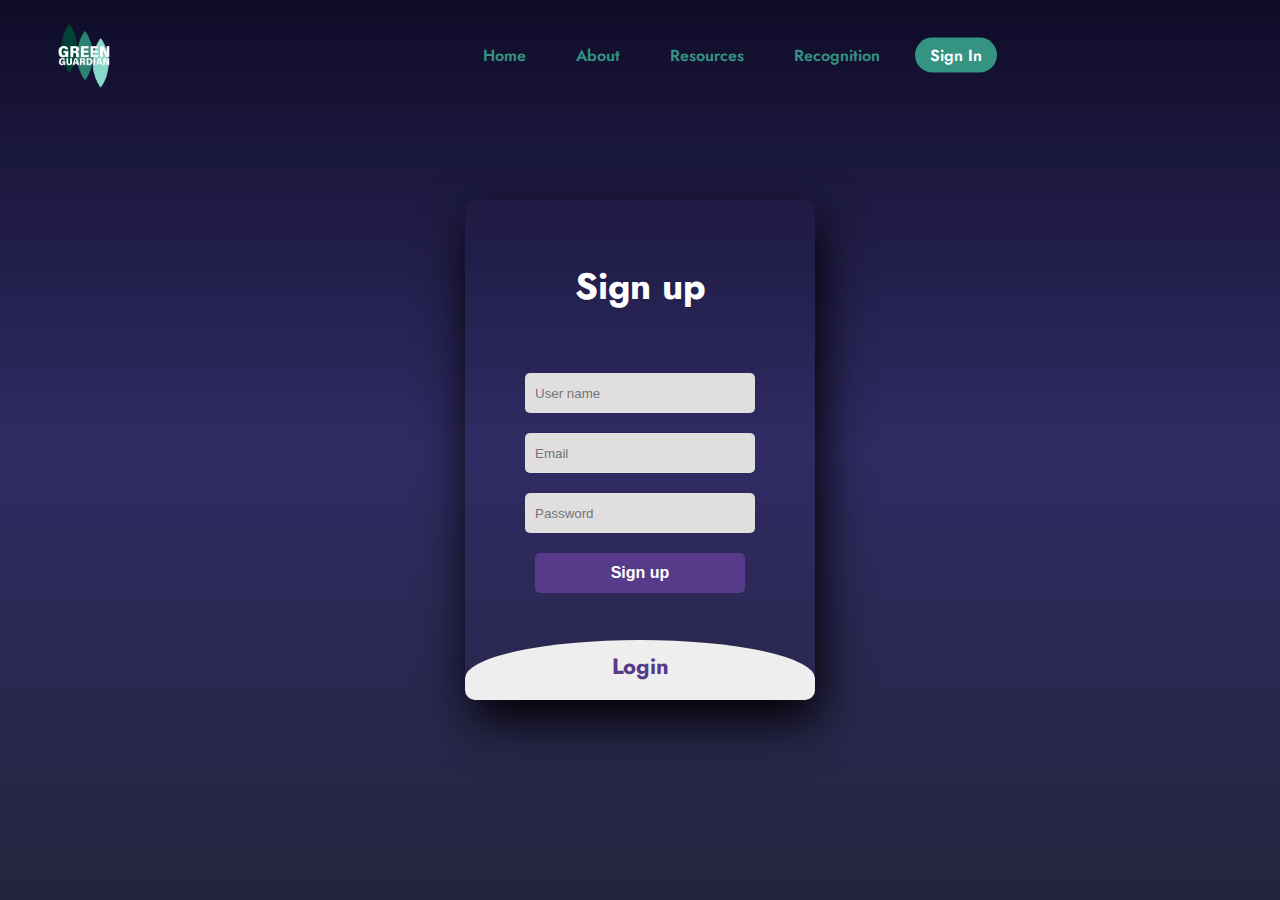
<file: login.html>
<!DOCTYPE html>
<html lang="en">
<head>
  <meta charset="UTF-8">
  <meta name="viewport" content="width=device-width, initial-scale=1.0">
  <meta http-equiv="X-UA-Compatible" content="ie=edge">
  <title>Login & Registration Form</title>

<link href="https://fonts.googleapis.com/css2?family=Jost:wght@500&display=swap" rel="stylesheet">
  <style>
    body{
	margin: 0;
	padding: 0;
	display: flex;
	justify-content: center;
	align-items: center;
	min-height: 100vh;
	font-family: 'Jost', sans-serif;
	background: linear-gradient(to bottom, #0f0c29, #302b63, #24243e);
}
.main{
	width: 350px;
	height: 500px;
	background: red;
	overflow: hidden; 
  /* background: radial-gradient(#2e2960, #1f1b45); */

	background: url("https://doc-08-2c-docs.googleusercontent.com/docs/securesc/68c90smiglihng9534mvqmq1946dmis5/fo0picsp1nhiucmc0l25s29respgpr4j/1631524275000/03522360960922298374/03522360960922298374/1Sx0jhdpEpnNIydS4rnN4kHSJtU1EyWka?e=view&authuser=0&nonce=gcrocepgbb17m&user=03522360960922298374&hash=tfhgbs86ka6divo3llbvp93mg4csvb38") no-repeat center/ cover;
	border-radius: 10px;
	box-shadow: 5px 20px 50px #000;
}

/* 
body{
	margin: 0;
	padding: 0;
	display: flex;
	justify-content: center;
	align-items: center;
	min-height: 100vh;
	font-family: 'Jost', sans-serif;
	background: linear-gradient(to bottom, #1a564b, #237061, #2a8271);
}


.main{
	width: 350px;
	height: 500px;
	background: red;
	overflow: hidden; 
  background: radial-gradient(#58b4a7, #237061);

 background: url("https://doc-08-2c-docs.googleusercontent.com/docs/securesc/68c90smiglihng9534mvqmq1946dmis5/fo0picsp1nhiucmc0l25s29respgpr4j/1631524275000/03522360960922298374/03522360960922298374/1Sx0jhdpEpnNIydS4rnN4kHSJtU1EyWka?e=view&authuser=0&nonce=gcrocepgbb17m&user=03522360960922298374&hash=tfhgbs86ka6divo3llbvp93mg4csvb38") no-repeat center/ cover; 
	border-radius: 10px;
	box-shadow: 5px 20px 50px #000;
}


*/











#chk{
	display: none;
}
.signup{
	position: relative;
	width:100%;
	height: 100%;
}
label{
	color: #fff;
	font-size: 2.3em;
	justify-content: center;
	display: flex;
	margin: 60px;
	font-weight: bold;
	cursor: pointer;
	transition: .5s ease-in-out;
}
input{
	width: 60%;
	height: 20px;
	background: #e0dede;
	justify-content: center;
	display: flex;
	margin: 20px auto;
	padding: 10px;
	border: none;
	outline: none;
	border-radius: 5px;
}
button{
	width: 60%;
	height: 40px;
	margin: 10px auto;
	justify-content: center;
	display: block;
	color: #fff;
	background: #573b8a;
	font-size: 1em;
	font-weight: bold;
	margin-top: 20px;
	outline: none;
	border: none;
	border-radius: 5px;
	transition: .2s ease-in;
	cursor: pointer;
}
button:hover{
	background: #6d44b8;
}
.login{
	height: 460px;
	background: #eee;
	border-radius: 60% / 10%;
	transform: translateY(-180px);
	transition: .8s ease-in-out;
}
.login label{
	color: #573b8a;
	transform: scale(.6);
}

#chk:checked ~ .login{
	transform: translateY(-500px);
}
#chk:checked ~ .login label{
	transform: scale(1);	
}
#chk:checked ~ .signup label{
	transform: scale(.6);
}

   </style>
  <!---Custom CSS File--->

  <style>
header{
    position: absolute;
    top: 0;
    left: 0;
    /* width: 100%; */
    padding: 20px 50px;
    z-index: 5;
    display: flex;
    justify-content: flex-start;
}


header a img{
width: auto;
}

.logo{
    height: 70px;
    margin-right: 338px;
}

.navigation{
    position: relative;
    display: flex;
    justify-content: center;
    align-items: center;

}


.navigation a{
    text-decoration: none;
    color: #359381;
    padding: 6px 15px;
    border-radius: 20px;
    margin-left:10px;
    margin-right:10px;

    font-weight: 600 ;
    top: 50%;
    -ms-transform: translateY(-10%);
    transform: translateY(-10%);

}


.navigation a:hover,
.navigation a.active{
    background-color: #359381;
    color: #fff;
}



  </style>
</head>



<body>
  <header>
    <a href="#"><img src="assests/index/logo.png" alt="Green Guardian Logo" class="logo"></a>

    <nav class="navigation">
        <a href="index.html" >Home</a>
        <a href="about.html">About</a>
        <a href="resource_page.html">Resources</a>
        <a href="resource_page.html">Recognition</a>
        <a href="" class="active">Sign In</a>

    </nav>

</header>
	<div class="main">  	
		<input type="checkbox" id="chk" aria-hidden="true">

			<div class="signup">
				<form>
					<label for="chk" aria-hidden="true">Sign up</label>
					<input type="text" name="txt" placeholder="User name" required="">
					<input type="email" name="email" placeholder="Email" required="">
					<input type="password" name="pswd" placeholder="Password" required="">
					<button>Sign up</button>
				</form>
			</div>

			<div class="login">
				<form>
					<label for="chk" aria-hidden="true">Login</label>
					<input type="email" name="email" placeholder="Email" required="">
					<input type="password" name="pswd" placeholder="Password" required="">
					<button>Login</button>
				</form>
			</div>
	</div>
</body>

</html>
</file>
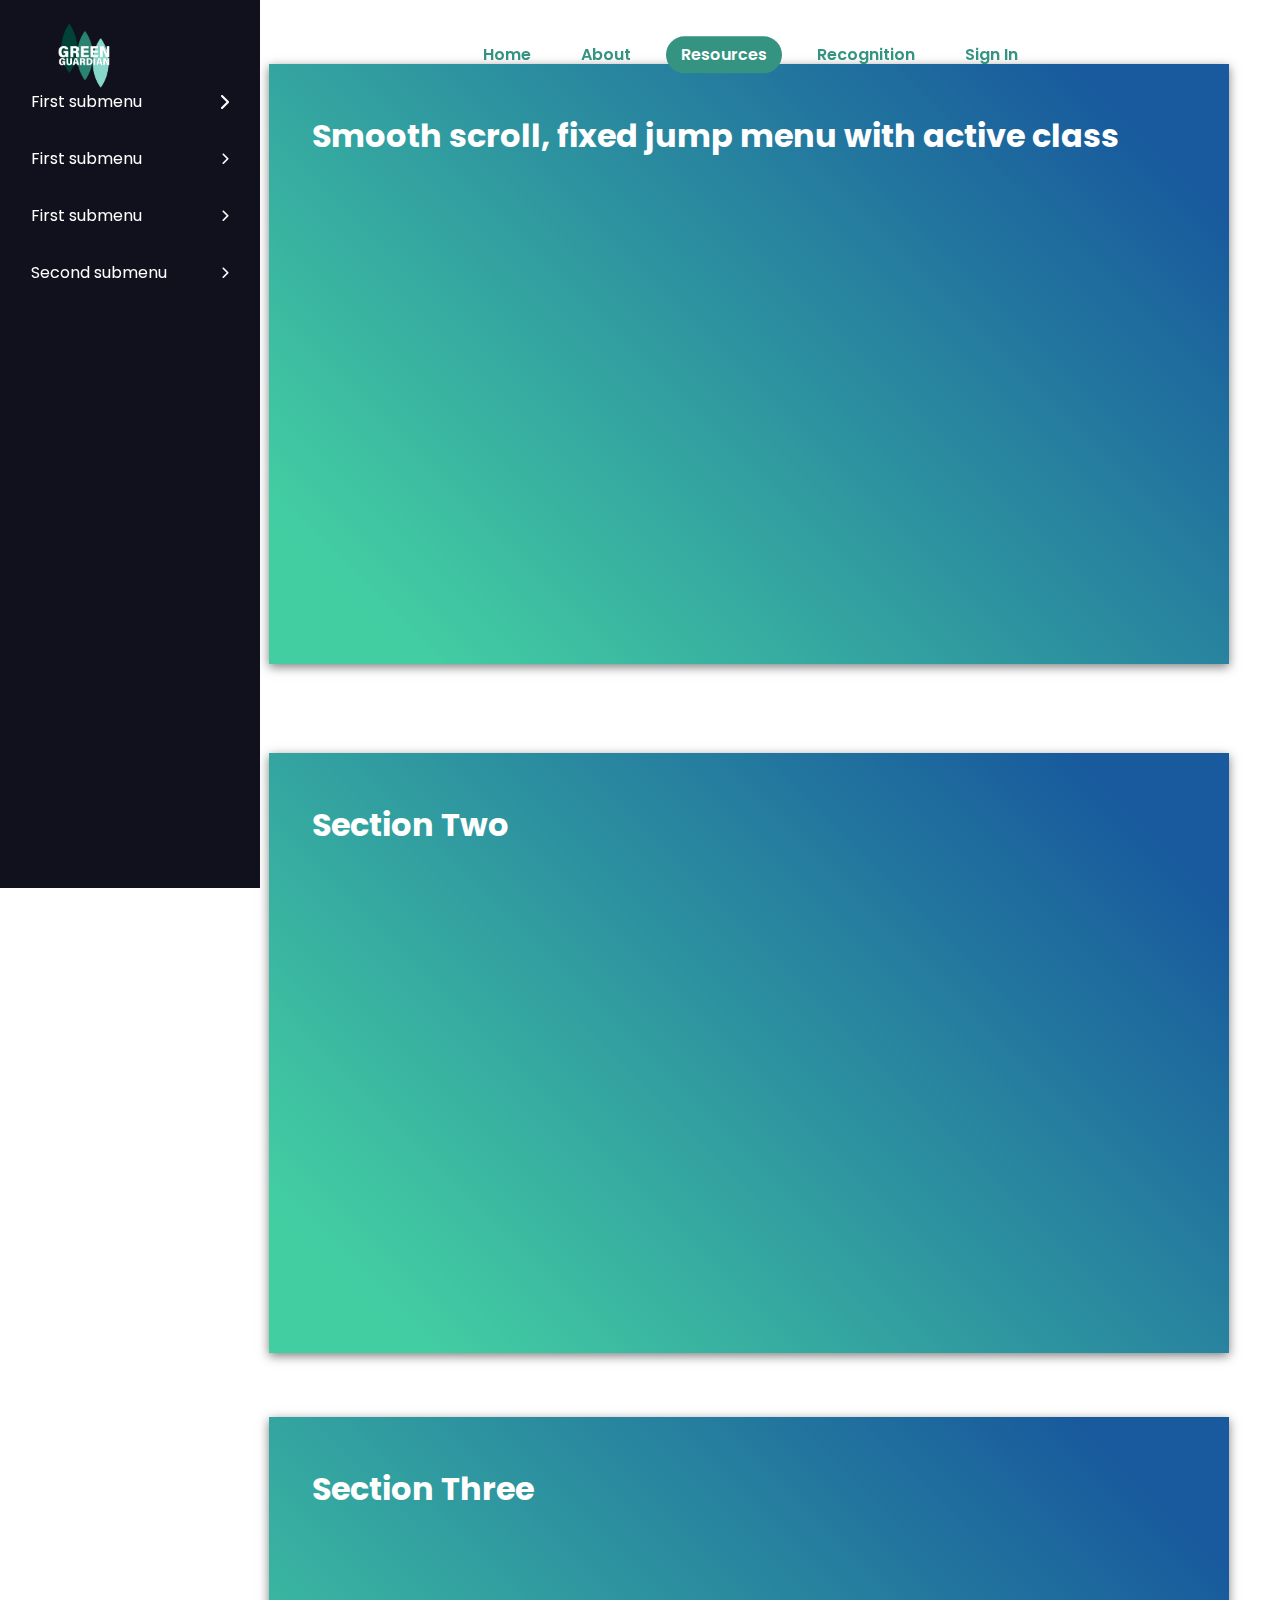
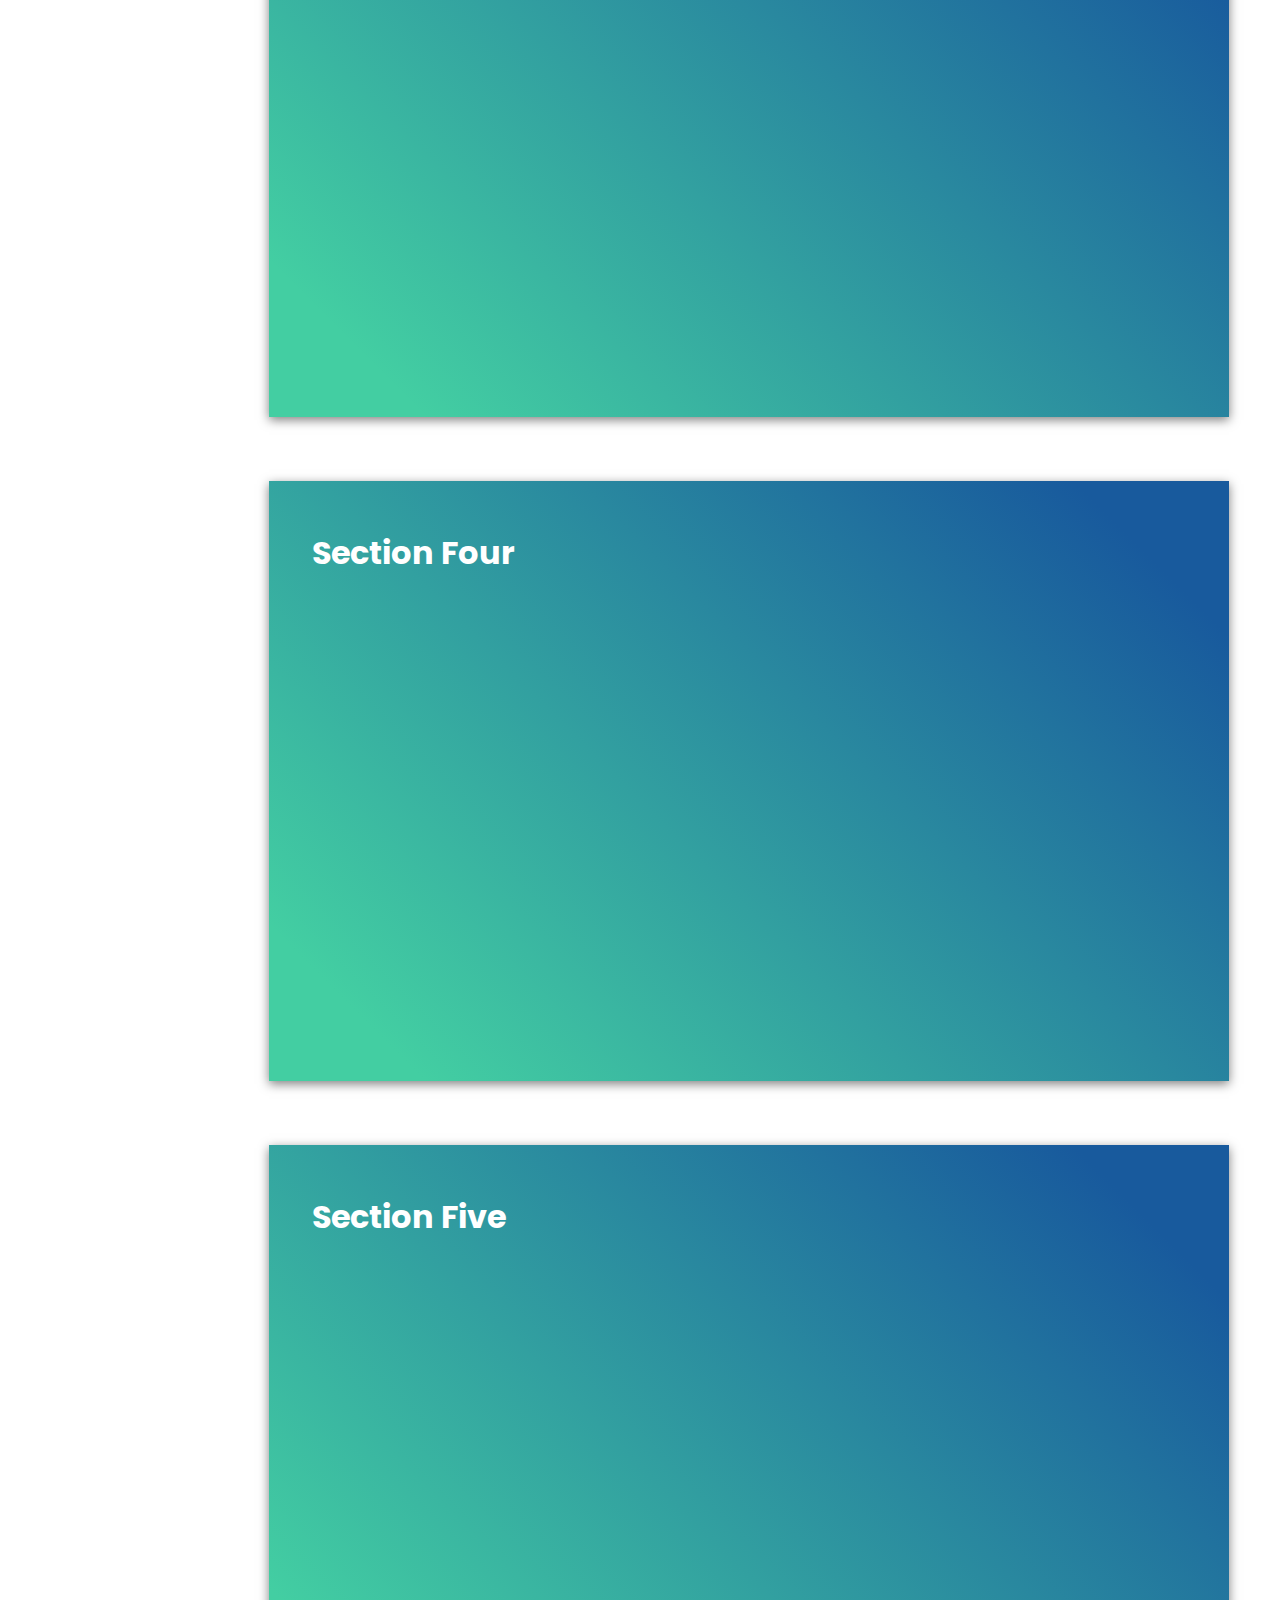
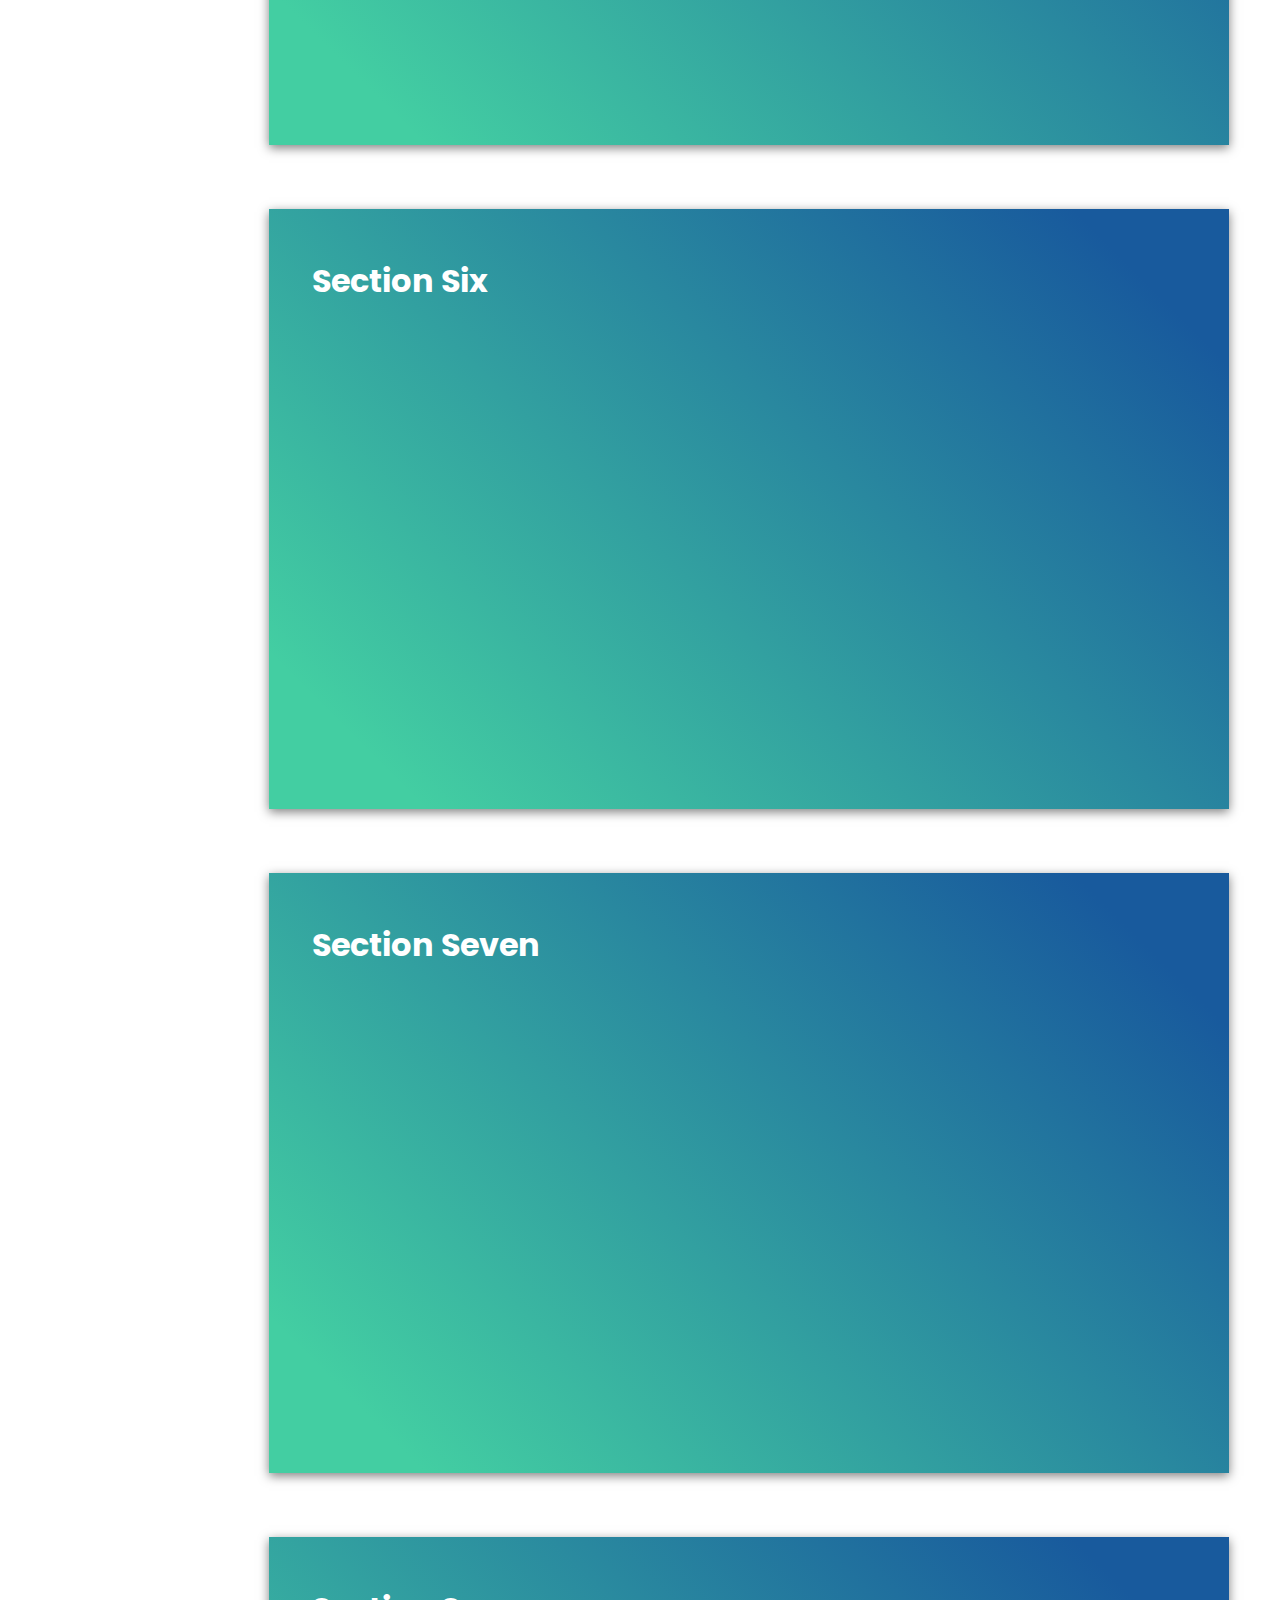
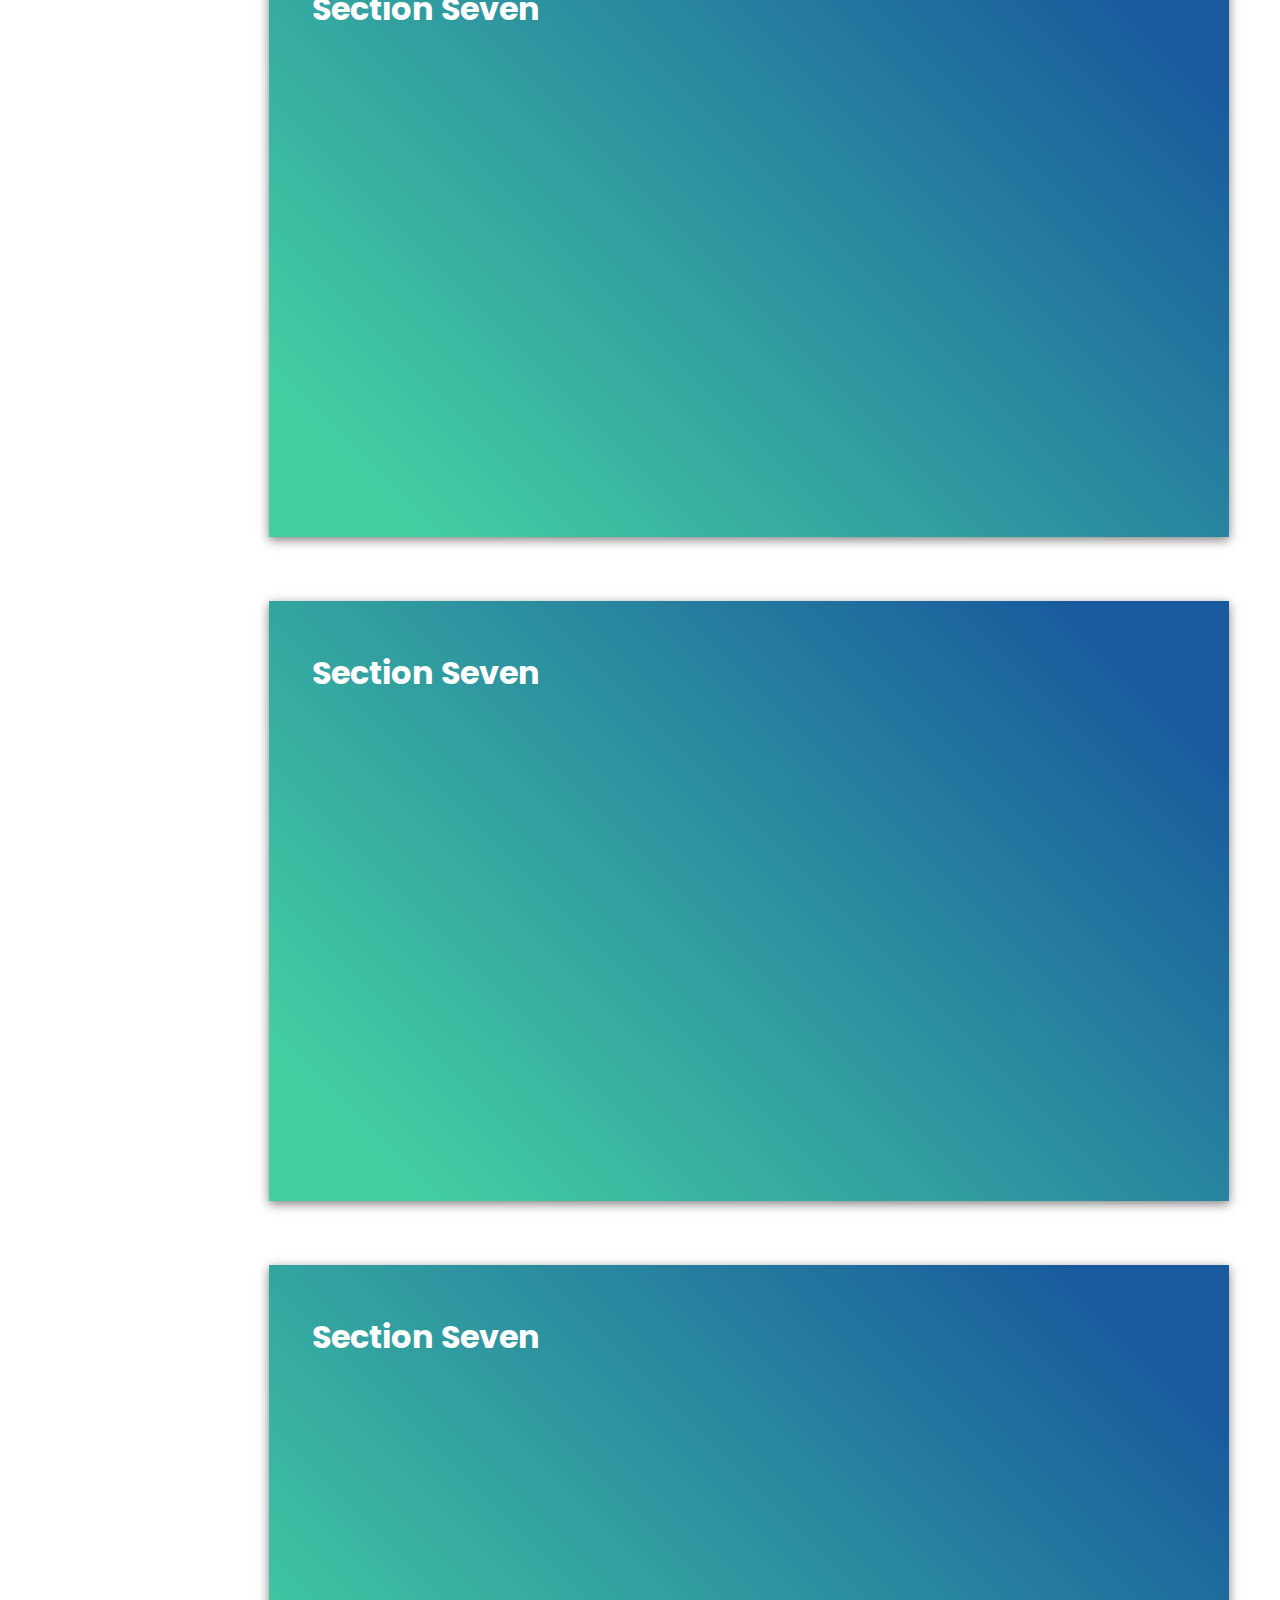
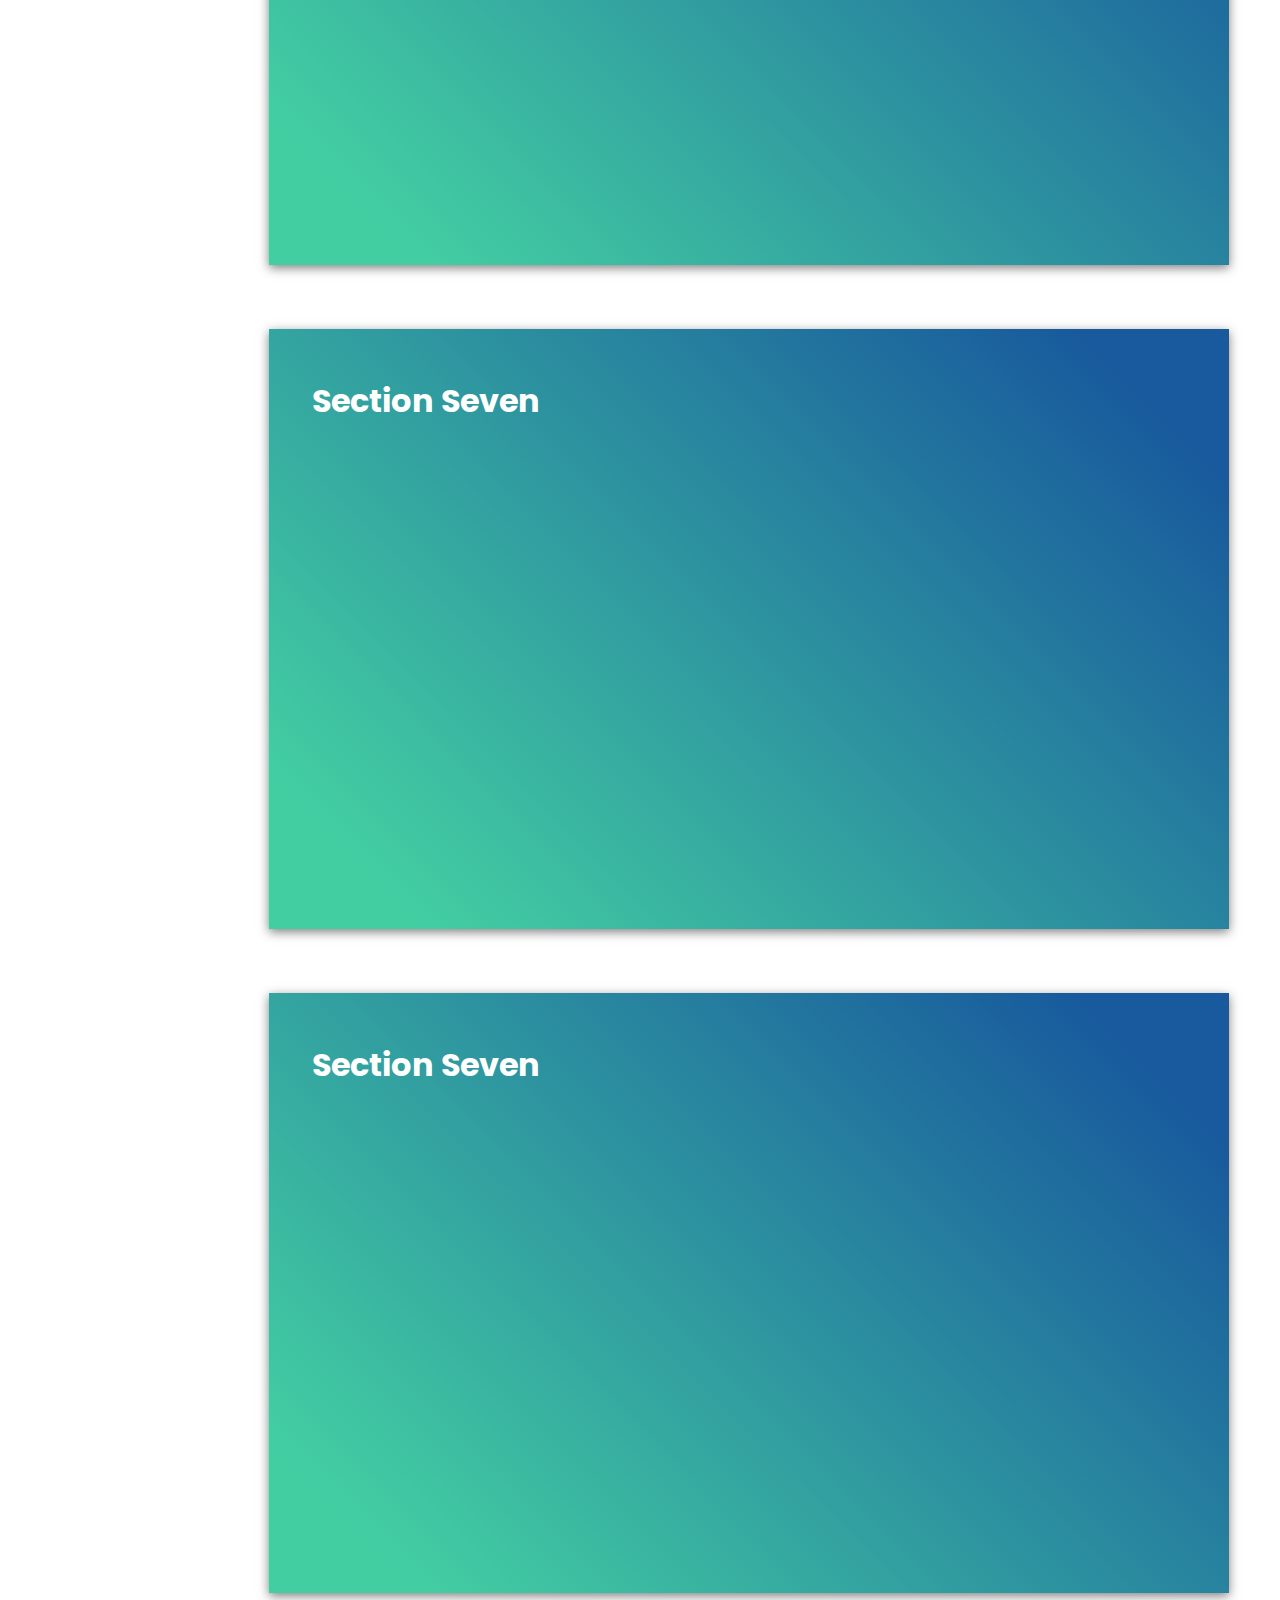
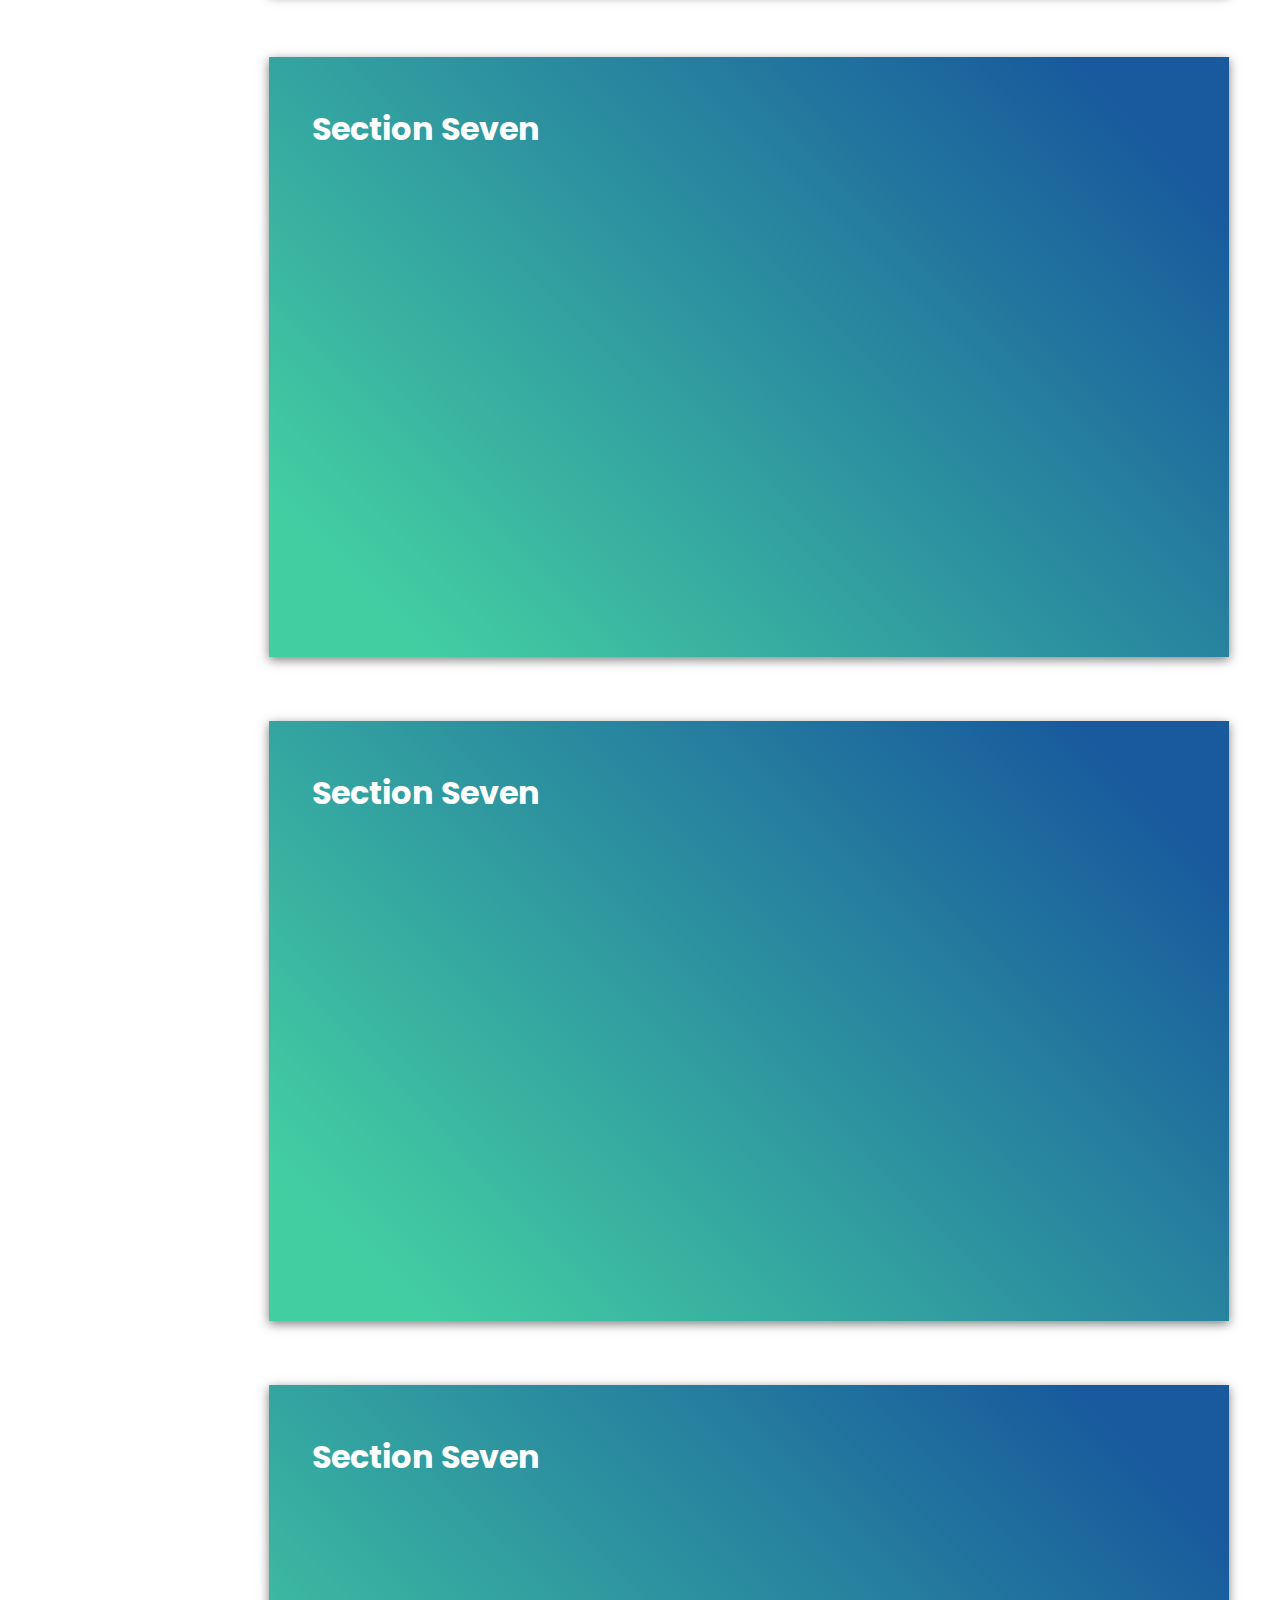
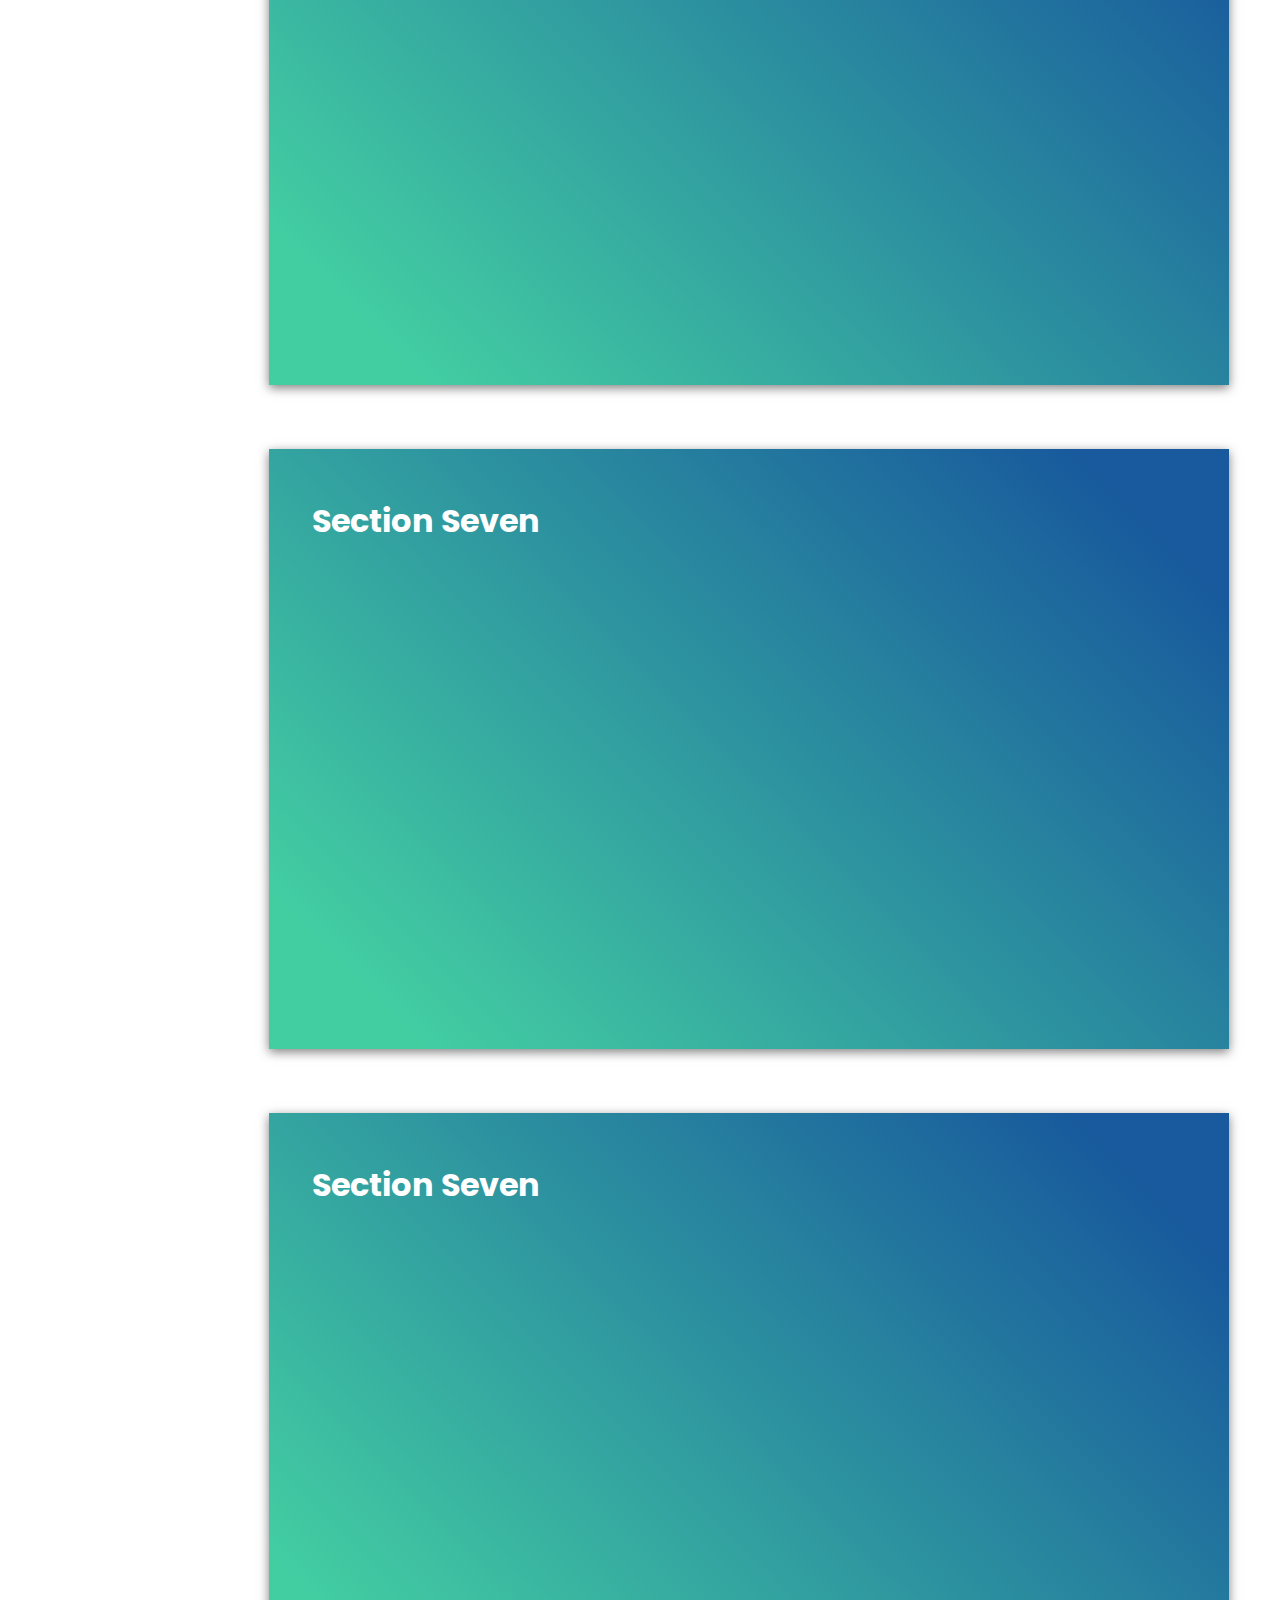
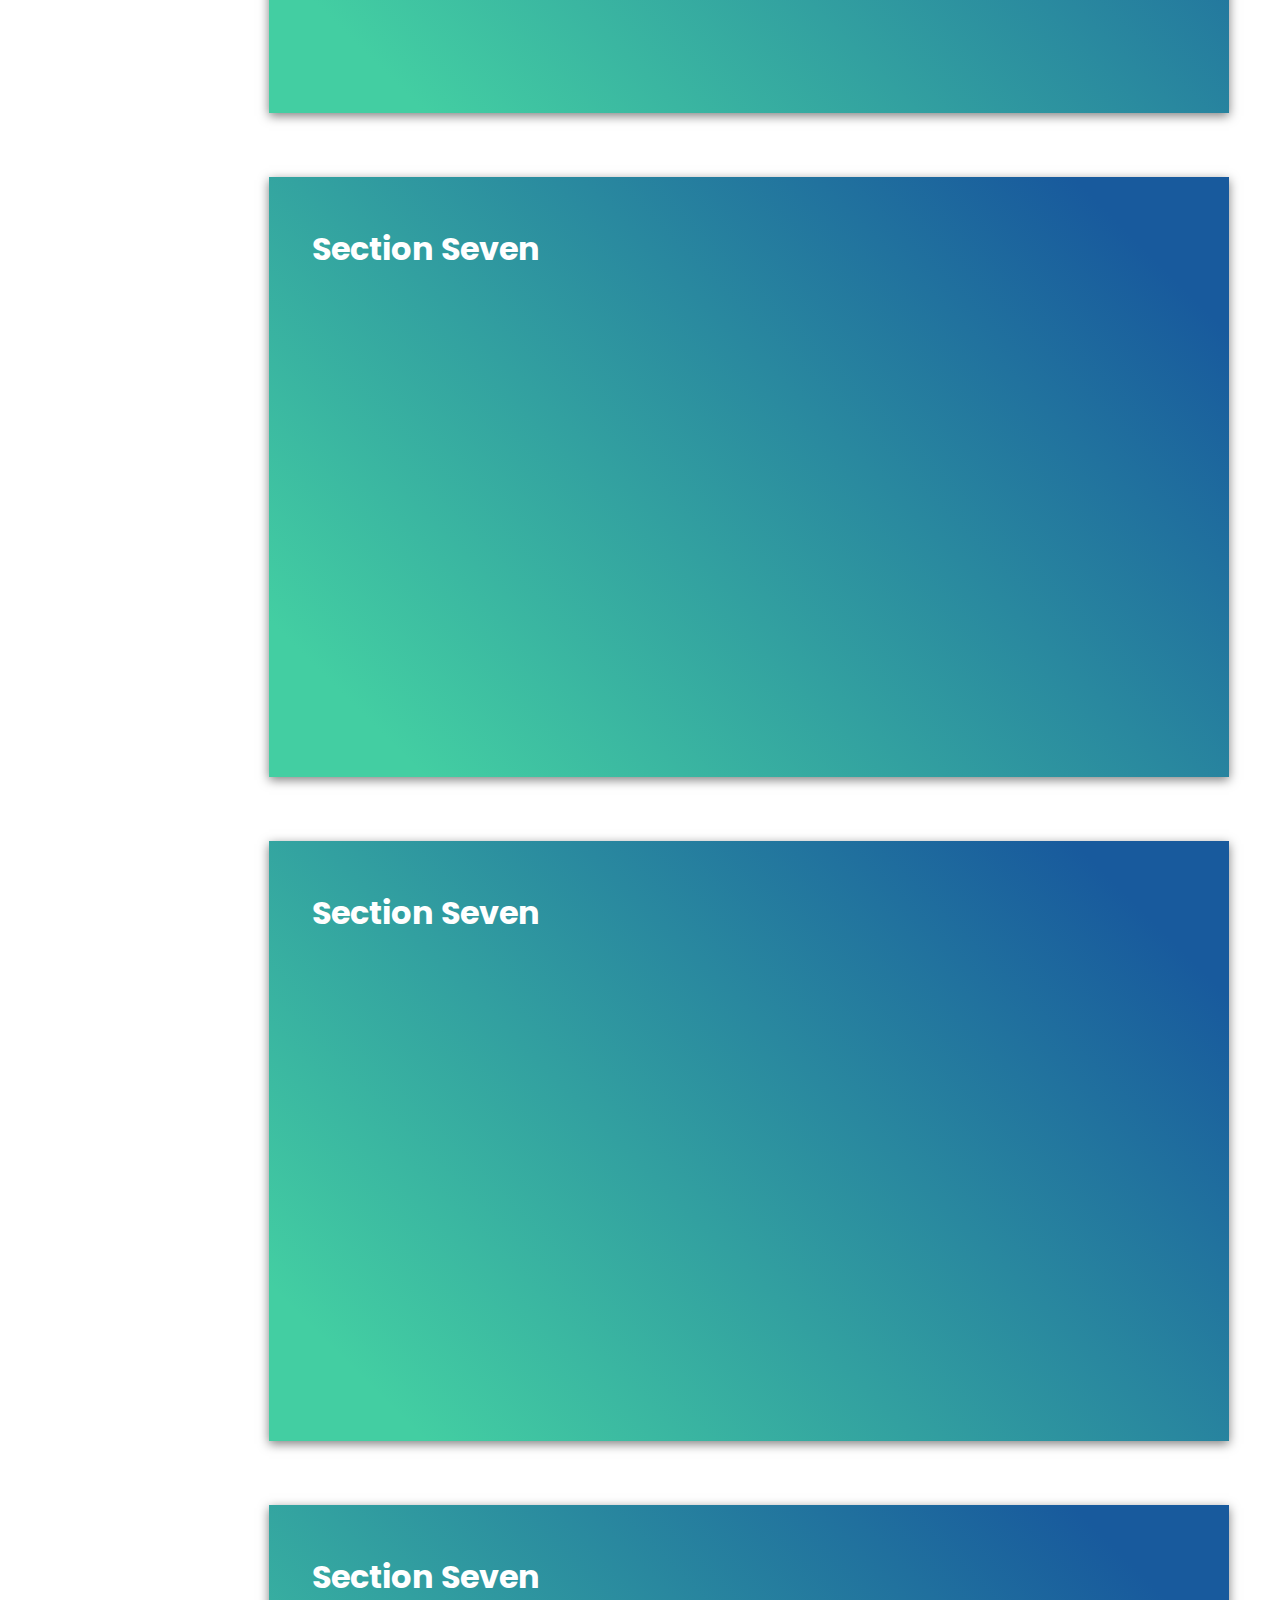
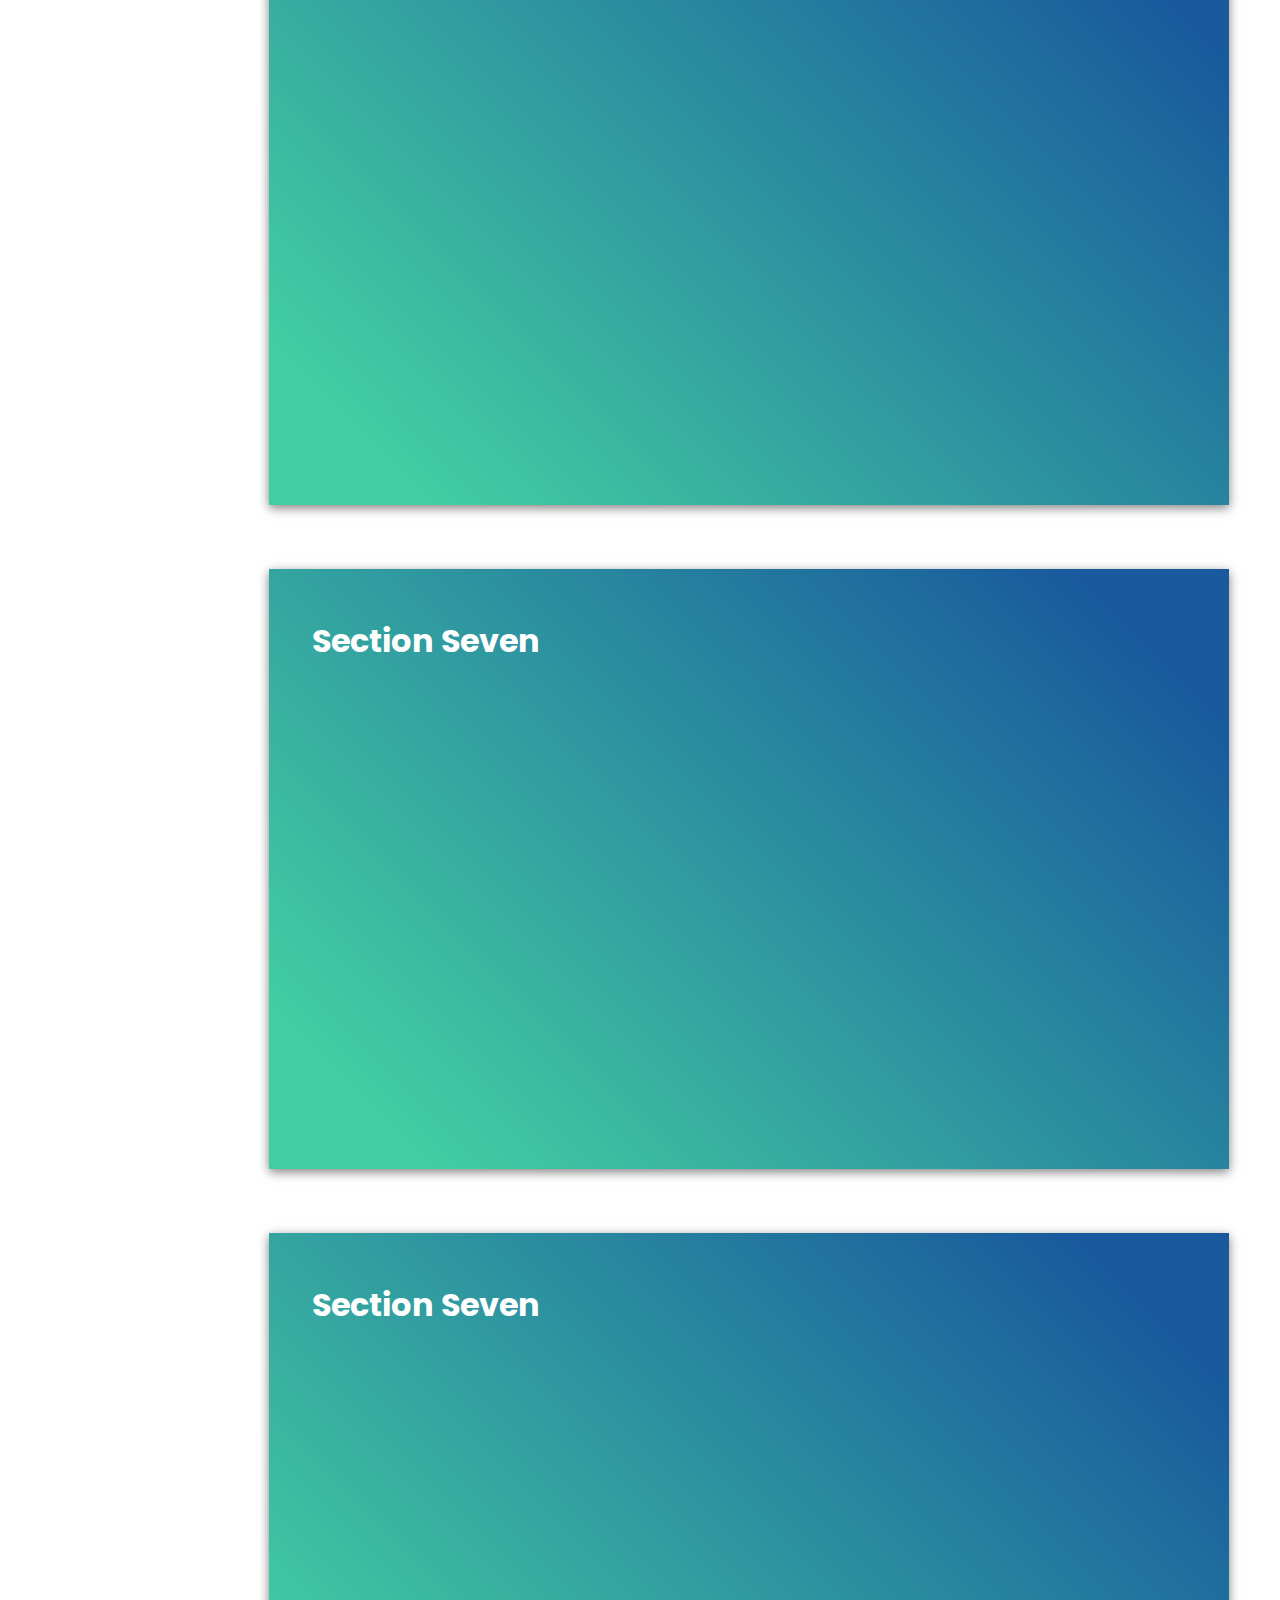
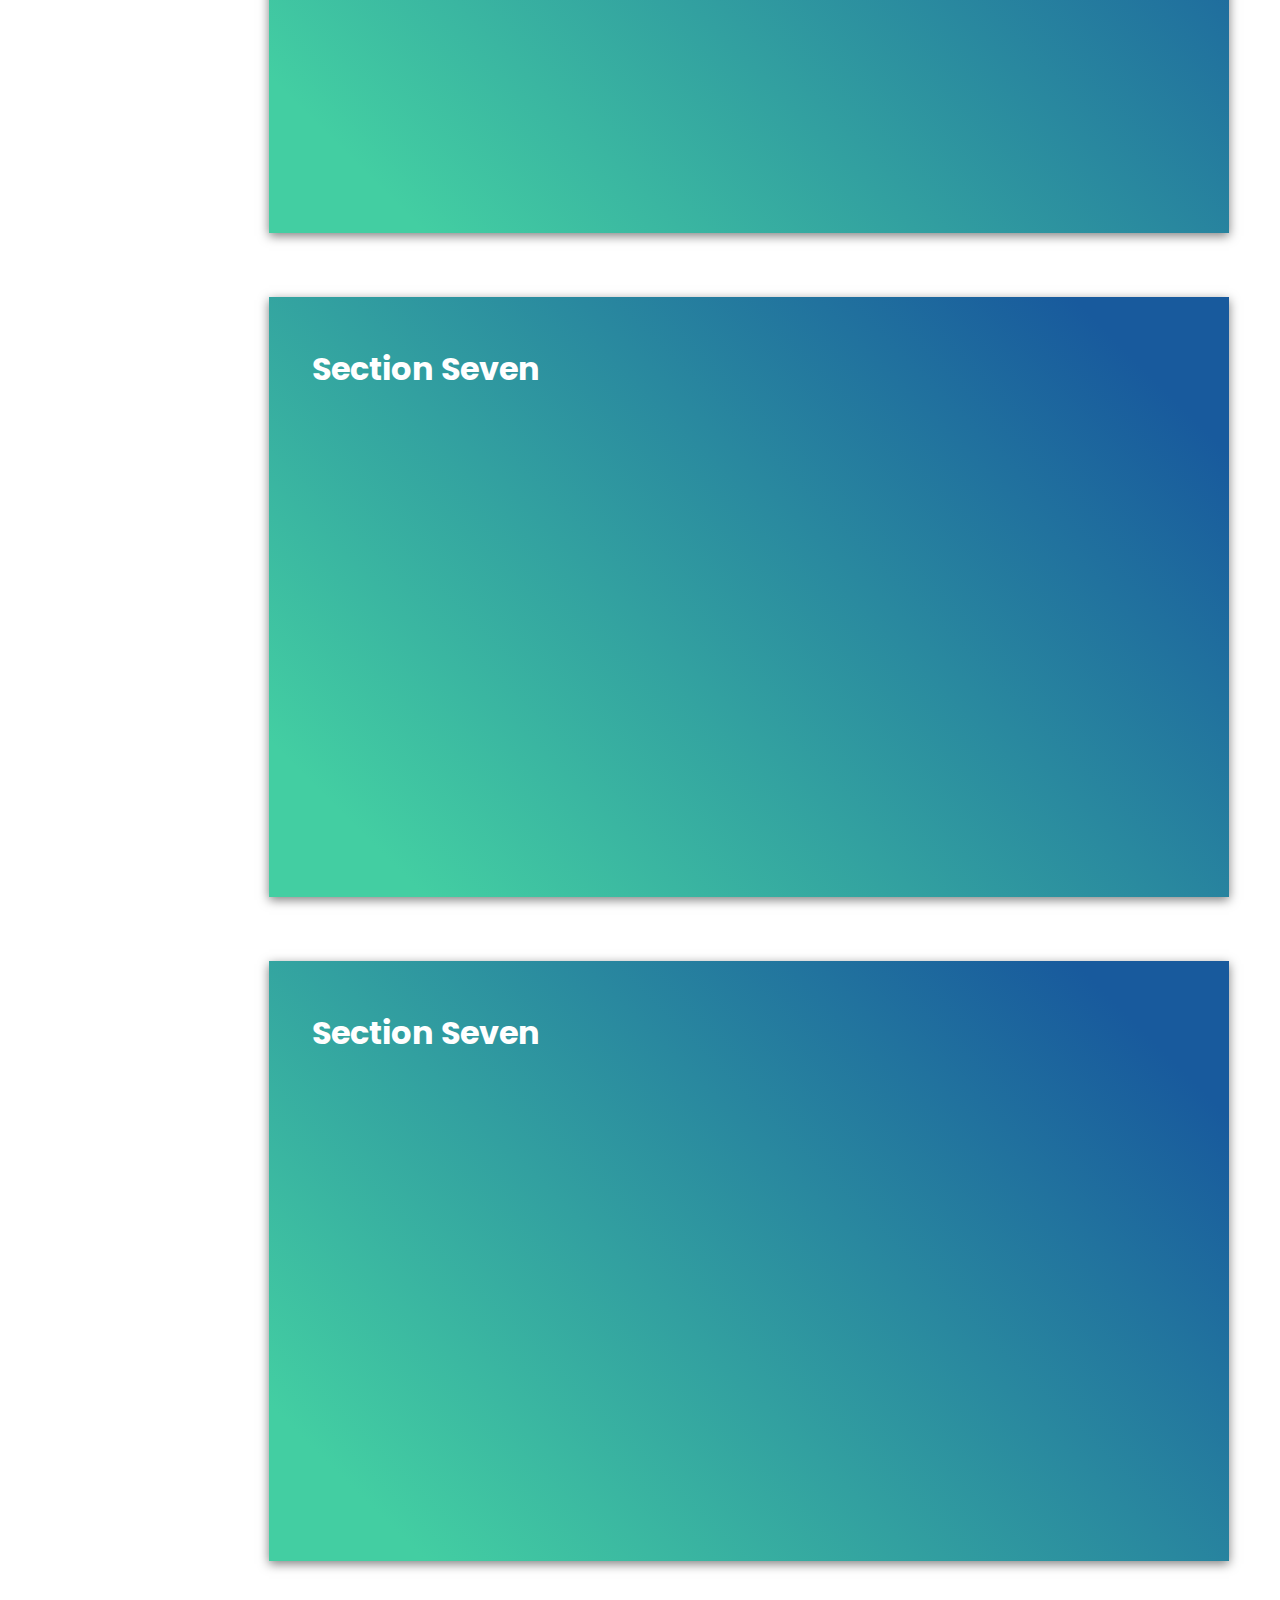
<file: resource_page.html>
<!DOCTYPE html>
<html lang="en">
<head>
  <meta charset="UTF-8" />
  <meta http-equiv="X-UA-Compatible" content="IE=edge" />
  <meta name="viewport" content="width=device-width, initial-scale=1.0" />
  <title>Resources</title>
  <link rel="stylesheet" href="https://cdnjs.cloudflare.com/ajax/libs/font-awesome/6.2.1/css/all.min.css" />
  <style>
    @import url("https://fonts.googleapis.com/css2?family=Poppins:wght@200;300;400;500;600;700&display=swap");

    * {
      margin: 0;
      padding: 0;
      box-sizing: border-box;
      font-family: "Poppins", sans-serif;
    }

    .sidebar {
      position: fixed;
      height: 100%;
      width: 260px;
      background: #11101d;
      padding: 15px;
      z-index: 99;
      margin-top: -76px;
    }


    .sidebar a {
      color: #fff;
      text-decoration: none;
      font-size: 17px;
      margin-top: 
    }

    .menu-content {
      position: relative;
      height: 100%;
      width: 100%;
      margin-top: 40px;
      overflow-y: scroll;
    }

    .menu-content::-webkit-scrollbar {
      display: none;
    }

    .menu-items {
      height: 100%;
      width: 100%;
      list-style: none;
      transition: all 0.4s ease;
    }

    .submenu-active .menu-items {
      transform: translateX(-56%);
    }

    .menu-title {
      color: #fff;
      font-size: 14px;
      padding: 15px 20px;
      
    }

    .item a,
    .submenu-item {
      padding: 16px;
      display: inline-block;
      width: 100%;
      border-radius: 12px;
    }

    .item i {
      font-size: 12px;
    }

    .item a:hover,
    .submenu-item:hover,
    .submenu .menu-title:hover {
      background: rgba(255, 255, 255, 0.1);
    }

    .submenu-item {
      display: flex;
      justify-content: space-between;
      align-items: center;
      color: #fff;
      cursor: pointer;
    }

    .submenu {
      position: absolute;
      height: 100%;
      width: 100%;
      top: 0;
      right: calc(-100% - 26px);
      height: calc(100% + 100vh);
      background: #11101d;
      display: none;
    }

    .show-submenu~.submenu {
      display: block;
    }

    .submenu .menu-title {
      border-radius: 12px;
      cursor: pointer;
    }

    .submenu .menu-title i {
      margin-right: 10px;
    }
    .sidebar .continer{
      font-size: 100px;
    }
    /* for changes in page only */
    .page-section {
            height: 600px;
            width: 75%;
            margin-left: 21%;
            margin-top: 5%;
            padding: 3em;
            background: linear-gradient(45deg, #43cea2 10%, #185a9d 90%);
            color: white;
            box-shadow: 0px 3px 10px 0px rgba(0, 0, 0, 0.5);
            padding-left: 43px;
            margin-right: 1%;
        }


    
  </style>

  <!-- new css -->

<link rel="stylesheet" href="assests/style.css">

<style>
  header{
    z-index: 100;
  }
</style>
</head>

<body>

  <header>
    <a href="#"><img src="assests/index/logo.png" alt="Green Guardian Logo" class="logo"></a>

    <nav class="navigation">
        <a href="index.html" >Home</a>
        <a href="about.html">About</a>
        <a href="resource_page.html" class="active">Resources</a>
        <a href="">Recognition</a>
        <a href="login.html">Sign In</a>

    </nav>

</header>



  <nav class="sidebar">
    
    <div class="menu-content">
      <ul class="menu-items">
        <div class="menu-title"></div>
        <div>

          <!-- 1ST box -->
            <div class="submenu-item">
              <span>First submenu</span>
              <i class="fa-solid fa-chevron-right"></i>
            </div>

            <ul class="menu-items submenu">
              <div class="menu-title">
                <i class="fa-solid fa-chevron-left"></i>
                Go Back
              </div>
              <li class="item">
                <a class="navigation__link" href="#1">Section 1</a>
              </li>
              <li class="item">
                <a class="navigation__link" href="#2">Section 1</a>
              </li>
              <li class="item">
                <a class="navigation__link" href="#3">Section 1</a>
              </li>
              <li class="item">
                <a class="navigation__link" href="#4">Section 1</a>
              </li>
              <li class="item">
                <a class="navigation__link" href="#5">Section 1</a>
              </li>
              <li class="item">
                <a class="navigation__link" href="#6">Section 1</a>
              </li>
              <li class="item">
                <a class="navigation__link" href="#7">Section 1</a>
              </li>
              <li class="item">
                <a class="navigation__link" href="#8">Section 1</a>
              </li>
              <li class="item">
                <a class="navigation__link" href="#9">Section 1</a>
              </li>
              <li class="item">
                <a class="navigation__link" href="#10">Section 1</a>
              </li>
              
            </div>
        <!-- 2ND BOX -->
        <div>
          <li class="item">
            <div class="submenu-item">
              <span>First submenu</span>
              <i class="fa-solid fa-chevron-right"></i>
            </div>

            <ul class="menu-items submenu">
              <div class="menu-title">
                <i class="fa-solid fa-chevron-left"></i>
                Go Back
              </div>
              <li class="item">
                <a class="navigation__link" href="#11">Section 1</a>
              </li>
              <li class="item">
                <a class="navigation__link" href="#12">Section 1</a>
              </li>
              <li class="item">
                <a class="navigation__link" href="#13">Section 1</a>
              </li>
              <li class="item">
                <a class="navigation__link" href="#14">Section 1</a>
              </li>
              <li class="item">
                <a class="navigation__link" href="#15">Section 1</a>
              </li>
              <li class="item">
                <a class="navigation__link" href="#16">Section 1</a>
              </li>
              <li class="item">
                <a class="navigation__link" href="#17">Section 1</a>
              </li>
              <li class="item">
                <a class="navigation__link" href="#18">Section 1</a>
              </li>
              <li class="item">
                <a class="navigation__link" href="#19">Section 1</a>
              </li>
              <li class="item">
                <a class="navigation__link" href="#20">Section 1</a>
              </li>
              
        </div>
            <!-- 3RD BOX -->
        <li class="item">
          <div class="submenu-item">
            <span>First submenu</span>
            <i class="fa-solid fa-chevron-right"></i>
          </div>

          <ul class="menu-items submenu">
            <div class="menu-title">
              <i class="fa-solid fa-chevron-left"></i>
              Go Back
            </div>
            <li class="item">
              <a class="navigation__link" href="#21">Section 1</a>
            </li>
            <li class="item">
              <a class="navigation__link" href="#22">Section 1</a>
            </li>
            <li class="item">
              <a class="navigation__link" href="#23">Section 1</a>
            </li>
            <li class="item">
              <a class="navigation__link" href="#24">Section 1</a>
            </li>
            <li class="item">
              <a class="navigation__link" href="#25">Section 1</a>
            </li>
            <li class="item">
              <a class="navigation__link" href="#26">Section 1</a>
            </li>
            <li class="item">
              <a class="navigation__link" href="#27">Section 1</a>
            </li>
            <li class="item">
              <a class="navigation__link" href="#28">Section 1</a>
            </li>
            <li class="item">
              <a class="navigation__link" href="#29">Section 1</a>
            </li>
            <li class="item">
              <a class="navigation__link" href="#30">Section 1</a>
            </li>

          </ul>
        </li>
        <!-- 4TH BOX -->
        <li class="item">
          <div class="submenu-item">
            <span>Second submenu</span>
            <i class="fa-solid fa-chevron-right"></i>
          </div>

          <ul class="menu-items submenu">
            <div class="menu-title">
              <i class="fa-solid fa-chevron-left"></i>
              Go Back
            </div>
            <li class="item">
              <a class="navigation__link" href="#31">Section 1</a>
            </li>
            <li class="item">
              <a class="navigation__link" href="#32">Section 1</a>
            </li>
            <li class="item">
              <a class="navigation__link" href="#33">Section 1</a>
            </li>
            <li class="item">
              <a class="navigation__link" href="#34">Section 1</a>
            </li>
            <li class="item">
              <a class="navigation__link" href="#35">Section 1</a>
            </li>
            <li class="item">
              <a class="navigation__link" href="#36">Section 1</a>
            </li>
            <li class="item">
              <a class="navigation__link" href="#37">Section 1</a>
            </li>
            <li class="item">
              <a class="navigation__link" href="#38">Section 1</a>
            </li>
            <li class="item">
              <a class="navigation__link" href="#39">Section 1</a>
            </li>
            <li class="item">
              <a class="navigation__link" href="#40">Section 1</a>
            </li>

          </ul>
        </li>


  </nav>
  <div class="page-section hero" id="1">
    <h1>Smooth scroll, fixed jump menu with active class</h1>
</div>
<br>
<!-- content to be filed in this using p tag -->
<div class="page-section" id="2">
    <h1>Section Two</h1>
</div>
<div class="page-section" id="3">
    <h1>Section Three</h1>
</div>
<div class="page-section" id="4">
    <h1>Section Four</h1>
</div>
<div class="page-section" id="5">
    <h1>Section Five</h1>
</div>
<div class="page-section" id="6">
    <h1>Section Six</h1>
</div>
<div class="page-section" id="7">
    <h1>Section Seven</h1>
</div>
<div class="page-section" id="8">
    <h1>Section Seven</h1>
</div>
<div class="page-section" id="9">
    <h1>Section Seven</h1>
</div>
<div class="page-section" id="10">
    <h1>Section Seven</h1>
</div>
<div class="page-section" id="11">
  <h1>Section Seven</h1>
</div>
<div class="page-section" id="12">
  <h1>Section Seven</h1>
</div>
<div class="page-section" id="13">
  <h1>Section Seven</h1>
</div>
<div class="page-section" id="14">
  <h1>Section Seven</h1>
</div>
<div class="page-section" id="15">
  <h1>Section Seven</h1>
</div>
<div class="page-section" id="16">
  <h1>Section Seven</h1>
</div>
<div class="page-section" id="17">
  <h1>Section Seven</h1>
</div>
<div class="page-section" id="18">
  <h1>Section Seven</h1>
</div>
<div class="page-section" id="19">
  <h1>Section Seven</h1>
</div>
<div class="page-section" id="20">
  <h1>Section Seven</h1>
</div>
<div class="page-section" id="21">
  <h1>Section Seven</h1>
</div>
<div class="page-section" id="22">
  <h1>Section Seven</h1>
</div>
<div class="page-section" id="23">
  <h1>Section Seven</h1>
</div>
<div class="page-section" id="24">
  <h1>Section Seven</h1>
</div>
<div class="page-section" id="25">
  <h1>Section Seven</h1>
</div>
<div class="page-section" id="26">
  <h1>Section Seven</h1>
</div>
<div class="page-section" id="27">
  <h1>Section Seven</h1>
</div>
<div class="page-section" id="28">
  <h1>Section Seven</h1>
</div>
<div class="page-section" id="29">
  <h1>Section Seven</h1>
</div>
<div class="page-section" id="30">
  <h1>Section Seven</h1>
</div>
<div class="page-section" id="31">
  <h1>Section Seven</h1>
</div>
<div class="page-section" id="32">
  <h1>Section Seven</h1>
</div>
<div class="page-section" id="33">
  <h1>Section Seven</h1>
</div>
<div class="page-section" id="34">
  <h1>Section Seven</h1>
</div>
<div class="page-section" id="35">
  <h1>Section Seven</h1>
</div>
<div class="page-section" id="36">
  <h1>Section Seven</h1>
</div>
<div class="page-section" id="37">
  <h1>Section Seven</h1>
</div>
<div class="page-section" id="38">
  <h1>Section Seven</h1>
</div>
<div class="page-section" id="39">
  <h1>Section Seven</h1>
</div>
<div class="page-section" id="40">
  <h1>Section Seven</h1>
  <p>Lorem ipsum, dolor sit amet consectetur adipisicing elit. Impedit vel sint, optio fugiat minima eos ipsa expedita inventore similique ipsum asperiores atque quibusdam aliquam esse quos ratione repellat deleniti tempore iste excepturi voluptas commodi. Sunt culpa nemo incidunt sequi corrupti.</p>
</div>

  <nav class="navbar">
    <i class="" id="sidebar-close"></i>
  </nav>

  <script>
    const sidebar = document.querySelector(".sidebar");
    const sidebarClose = document.querySelector("#sidebar-close");
    const menu = document.querySelector(".menu-content");
    const menuItems = document.querySelectorAll(".submenu-item");
    const subMenuTitles = document.querySelectorAll(".submenu .menu-title");

    sidebarClose.addEventListener("click", () => sidebar.classList.toggle("close"));

    menuItems.forEach((item, index) => {
      item.addEventListener("click", () => {
        menu.classList.add("submenu-active");
        item.classList.add("show-submenu");
        menuItems.forEach((item2, index2) => {
          if (index !== index2) {
            item2.classList.remove("show-submenu");
          }
        });
      });
    });

    subMenuTitles.forEach((title) => {
      title.addEventListener("click", () => {
        menu.classList.remove("submenu-active");
      });
    });
  </script>




</body>

</html>
</file>
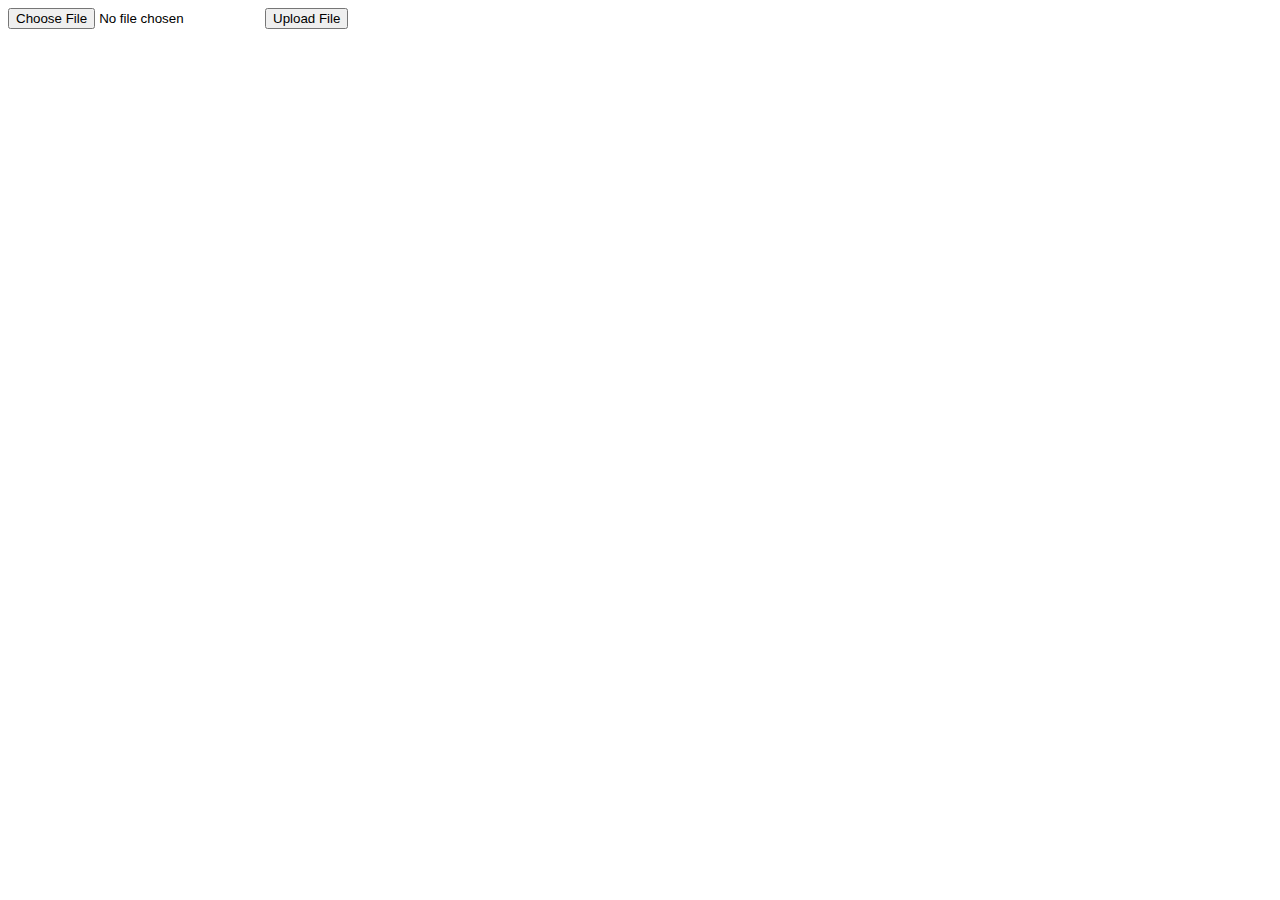
<file: test.html>
<!DOCTYPE html>
<html>
  <head>
    <title>File Upload</title>
  </head>
  <body>
    <input type="file" id="fileInput">
    <button onclick="uploadFile()">Upload File</button>
    <h3 id="output"></h3>
    <h3 id="output2"></h3>


    <script>
      function uploadFile() {
        const fileInput = document.getElementById('fileInput');
        const apiUrl = 'https://greenguardian.loca.lt/predict'; // Replace with your API endpoint URL
        sendFileToAPI(fileInput, apiUrl);
      }


      function sendFileToAPI(fileInput, apiUrl) {
  const formData = new FormData();
  formData.append('file', fileInput.files[0]);

  fetch(apiUrl, {
    method: 'POST',
    body: formData,
  })
    .then((response) => {
      if (!response.ok) {
        throw new Error(`HTTP error! Status: ${response.status}`);
      }
      return response.json();
    })
    .then((data) => {
      console.log('Response from API:', data);
      var element = document.getElementById("output");
      var element2 = document.getElementById("output2");

      element.textContent = data.class
      element2.textContent = data.confidence

      // You can process the data or display it as needed
    })
    .catch((error) => {
      console.error('Error:', error);
    });
}

    </script>
  </body>
</html>
</file>
<file: assests/style.css>
@import url('https://fonts.googleapis.com/css2?family=Poppins:wght@300;400;500;600;700;800;900&display=swap');

* {
    margin: 0;
    padding: 0;
    box-sizing: border-box;
    font-family: 'Poppins', sans-serif;
}

.banner{
    position: relative;
    width: 100%;
    height: 100vh;
    overflow: hidden;
}

.container{
    position: absolute;
    left: -10%;

    width: 120%;
    height: 100vh;

    background: radial-gradient(white, gray);
}

.container #scene .layer{

    position: absolute;
    top: 0;
    left: 0;
    width: 100%;
    height: 100vh;
} 

.container #scene .layer img{

    position: absolute;
    top: 0;
    left: 0;
    width: 100%;
    height: 100vh;
    object-fit: cover;
} 

header{
    position: absolute;
    top: 0;
    left: 0;
    width: 100%;
    padding: 20px 50px;
    z-index: 5;
    display: flex;
    justify-content: flex-start;
}


header a img{
width: auto;
}

.logo{
    height: 70px;
    margin-right: 338px;
}

.navigation{
    position: relative;
    display: flex;
    justify-content: center;
    align-items: center;

}


.navigation a{
    text-decoration: none;
    color: #359381;
    padding: 6px 15px;
    border-radius: 20px;
    margin-left:10px;
    margin-right:10px;

    font-weight: 600 ;
    top: 50%;
    -ms-transform: translateY(-10%);
    transform: translateY(-10%);

}


.navigation a:hover,
.navigation a.active{
    background-color: #359381;
    color: #fff;
}
</file>
